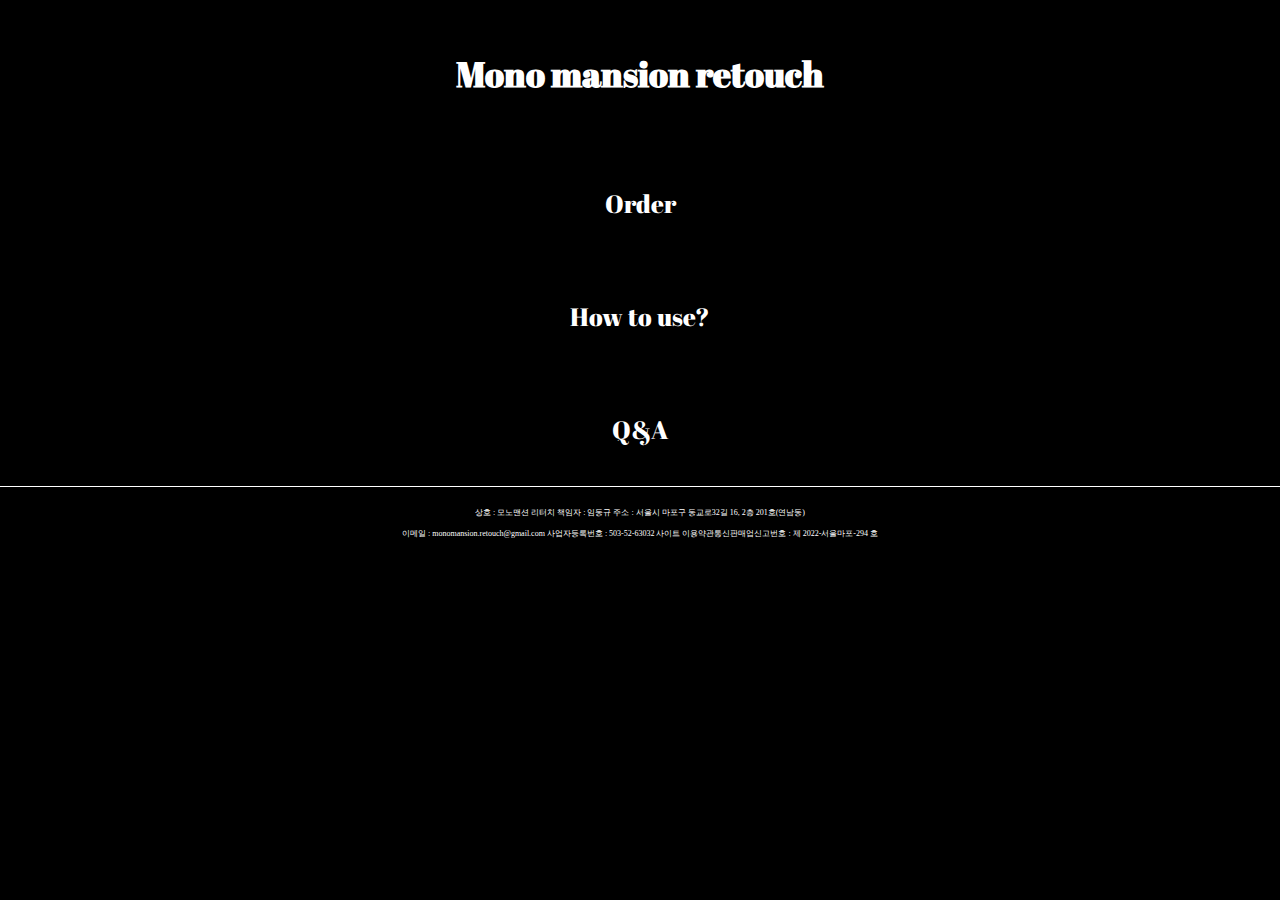
<file: index.html>
<!DOCTYPE html>
<html lang="ko">
  <head>
    <meta charset="UTF-8" />
    <meta http-equiv="X-UA-Compatible" content="IE=edge" />
    <meta name="viewport" content="width=device-width, initial-scale=1.0" />
    <title>스터디4주차과제</title>
    <link rel="stylesheet" href="./style.css" />
    <link rel="preconnect" href="https://fonts.googleapis.com" />
    <link rel="preconnect" href="https://fonts.gstatic.com" crossorigin />
    <link
      href="https://fonts.googleapis.com/css2?family=Abril+Fatface&family=Black+Han+Sans&family=Gamja+Flower&family=Gothic+A1:wght@700;800&family=Hind+Siliguri:wght@300&family=Roboto&display=swap"
      rel="stylesheet"
    />
  </head>
  <body>
    <header class="hd">
      <div class="container">
        <h1 class="hd-title">
          <a href="./index.html">Mono mansion retouch</a>
        </h1>
      </div>
    </header>

    <section class="sec">
      <div class="container">
        <article>
          <p>
            <a href="index1.html">Order</a>
          </p>
        </article>
        <article>
          <p><a href="index2.html">How to use?</a></p>
        </article>
        <article>
          <p><a href="index3.html">Q&A</a></p>
        </article>
      </div>
    </section>

    <footer class="fot">
      <div class="container">
        <p>
          상호 : 모노맨션 리터치 책임자 : 임동규 주소 : 서울시 마포구 동교로32길
          16, 2층 201호(연남동)
        </p>
        <p>
          이메일 : monomansion.retouch@gmail.com 사업자등록번호 : 503-52-63032
          사이트 이용약관통신판매업신고번호 : 제 2022-서울마포-294 호
        </p>
      </div>
    </footer>
  </body>
</html>
</file>
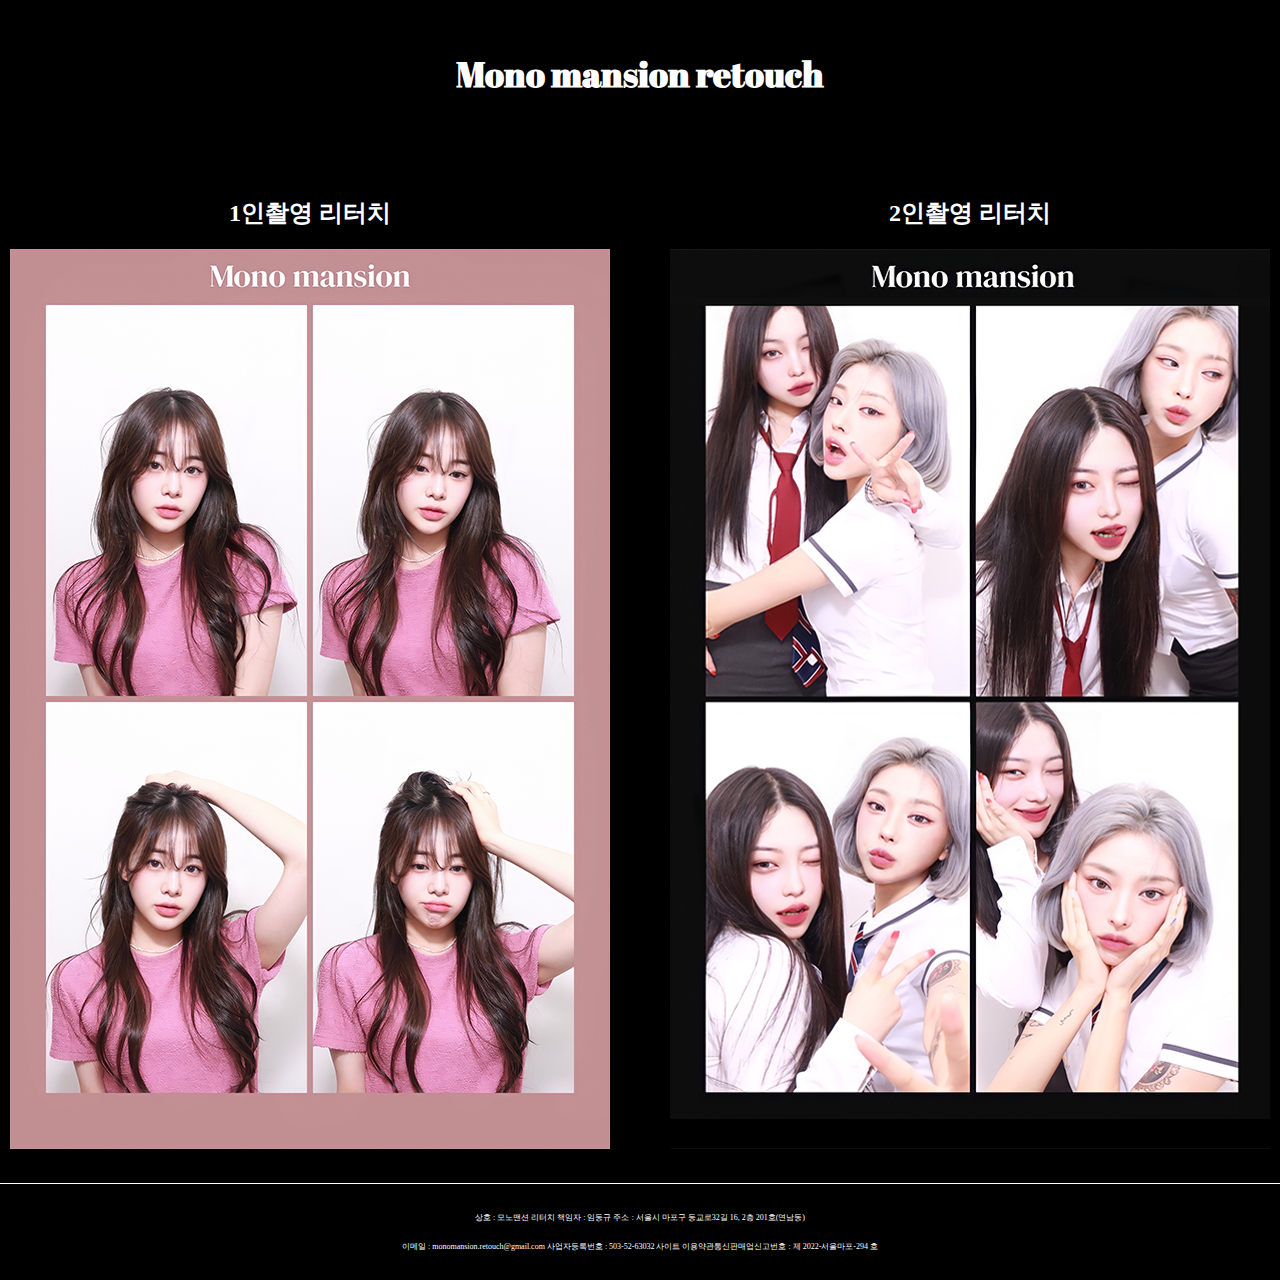
<file: index1.html>
<!DOCTYPE html>
<html lang="ko">
  <head>
    <meta charset="UTF-8" />
    <meta http-equiv="X-UA-Compatible" content="IE=edge" />
    <meta name="viewport" content="width=device-width, initial-scale=1.0" />
    <title>스터디4주차과제</title>
    <link rel="stylesheet" href="./style1.css" />
    <link rel="preconnect" href="https://fonts.googleapis.com" />
    <link rel="preconnect" href="https://fonts.gstatic.com" crossorigin />
    <link
      href="https://fonts.googleapis.com/css2?family=Abril+Fatface&family=Black+Han+Sans&family=Gamja+Flower&family=Gothic+A1:wght@700;800&family=Hind+Siliguri:wght@300&family=Roboto&display=swap"
      rel="stylesheet"
    />
  </head>
  <body>
    <header class="hd">
      <div class="container">
        <h1 class="hd-title">
          <a href="./index.html">Mono mansion retouch</a>
        </h1>
      </div>
    </header>

    <section class="sec">
      <div class="container">
        <article class="atc1">
          <h2>1인촬영 리터치</h2>
          <a href="index4.html"
            ><img src="image/image1.png" alt="1인촬영 리터치"
          /></a>
        </article>
        <article class="atc2">
          <h2>2인촬영 리터치</h2>
          <a href="index5.html"
            ><img src="image/image2.png" alt="2인촬영 리터치"
          /></a>
        </article>
      </div>
    </section>

    <footer class="fot">
      <div class="container">
        <p>
          상호 : 모노맨션 리터치 책임자 : 임동규 주소 : 서울시 마포구 동교로32길
          16, 2층 201호(연남동)
        </p>
        <p>
          이메일 : monomansion.retouch@gmail.com 사업자등록번호 : 503-52-63032
          사이트 이용약관통신판매업신고번호 : 제 2022-서울마포-294 호
        </p>
      </div>
    </footer>
  </body>
</html>
</file>
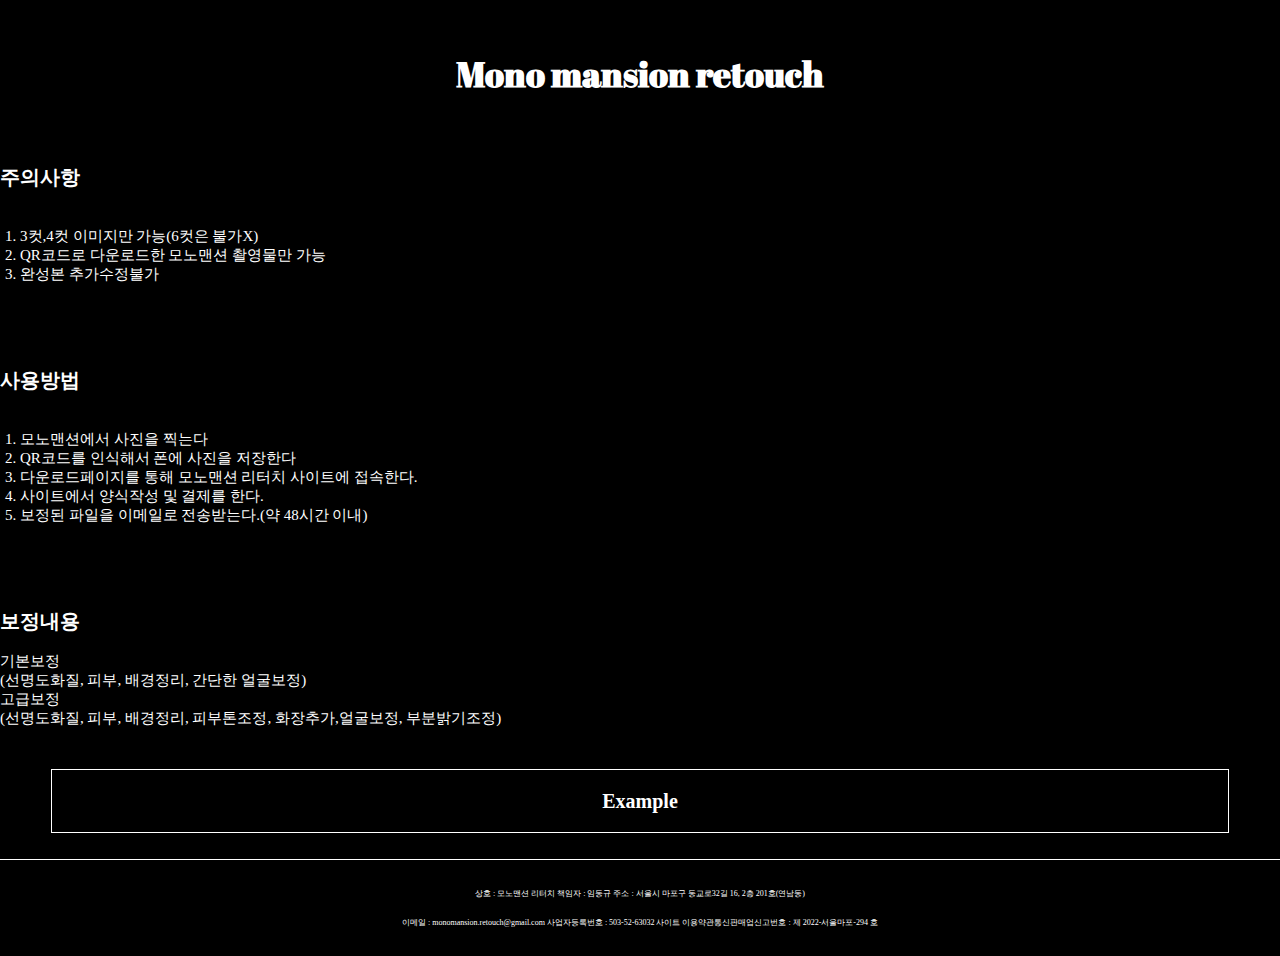
<file: index2.html>
<!DOCTYPE html>
<html lang="ko">
  <head>
    <meta charset="UTF-8" />
    <meta http-equiv="X-UA-Compatible" content="IE=edge" />
    <meta name="viewport" content="width=device-width, initial-scale=1.0" />
    <title>스터디4주차과제</title>
    <link rel="stylesheet" href="./style2.css" />
    <link rel="preconnect" href="https://fonts.googleapis.com" />
    <link rel="preconnect" href="https://fonts.gstatic.com" crossorigin />
    <link
      href="https://fonts.googleapis.com/css2?family=Abril+Fatface&family=Black+Han+Sans&family=Gamja+Flower&family=Gothic+A1:wght@700;800&family=Hind+Siliguri:wght@300&family=Roboto&display=swap"
      rel="stylesheet"
    />
  </head>
  <body>
    <header class="hd">
      <div class="container">
        <a href="index.html"><h1 class="hd-title">Mono mansion retouch</h1></a>
      </div>
    </header>

    <section class="sec">
      <article class="atc1">
        <h2>주의사항</h2>
        <ol>
          <li>3컷,4컷 이미지만 가능(6컷은 불가X)</li>
          <li>QR코드로 다운로드한 모노맨션 촬영물만 가능</li>
          <li>완성본 추가수정불가</li>
        </ol>
      </article>
      <article class="atc2">
        <h2>사용방법</h2>
        <ol>
          <li>모노맨션에서 사진을 찍는다</li>
          <li>QR코드를 인식해서 폰에 사진을 저장한다</li>
          <li>다운로드페이지를 통해 모노맨션 리터치 사이트에 접속한다.</li>
          <li>사이트에서 양식작성 및 결제를 한다.</li>
          <li>보정된 파일을 이메일로 전송받는다.(약 48시간 이내)</li>
        </ol>
      </article>
      <article class="atc3">
        <h2>보정내용</h2>
        <ol>
          <li>기본보정<br />(선명도화질, 피부, 배경정리, 간단한 얼굴보정)</li>
          <li>
            고급보정<br />(선명도화질, 피부, 배경정리, 피부톤조정,
            화장추가,얼굴보정, 부분밝기조정)
          </li>
        </ol>
      </article>
      <article class="atc4">
        <div class="container">
          <p>
            <a
              href="https://www.instagram.com/mono.mansion_retouch/?igshid=YmMyMTA2M2Y%3D"
              >Example</a
            >
          </p>
        </div>
      </article>
    </section>

    <footer class="fot">
      <div class="container">
        <p>
          상호 : 모노맨션 리터치 책임자 : 임동규 주소 : 서울시 마포구 동교로32길
          16, 2층 201호(연남동)
        </p>
        <p>
          이메일 : monomansion.retouch@gmail.com 사업자등록번호 : 503-52-63032
          사이트 이용약관통신판매업신고번호 : 제 2022-서울마포-294 호
        </p>
      </div>
    </footer>
  </body>
</html>
</file>
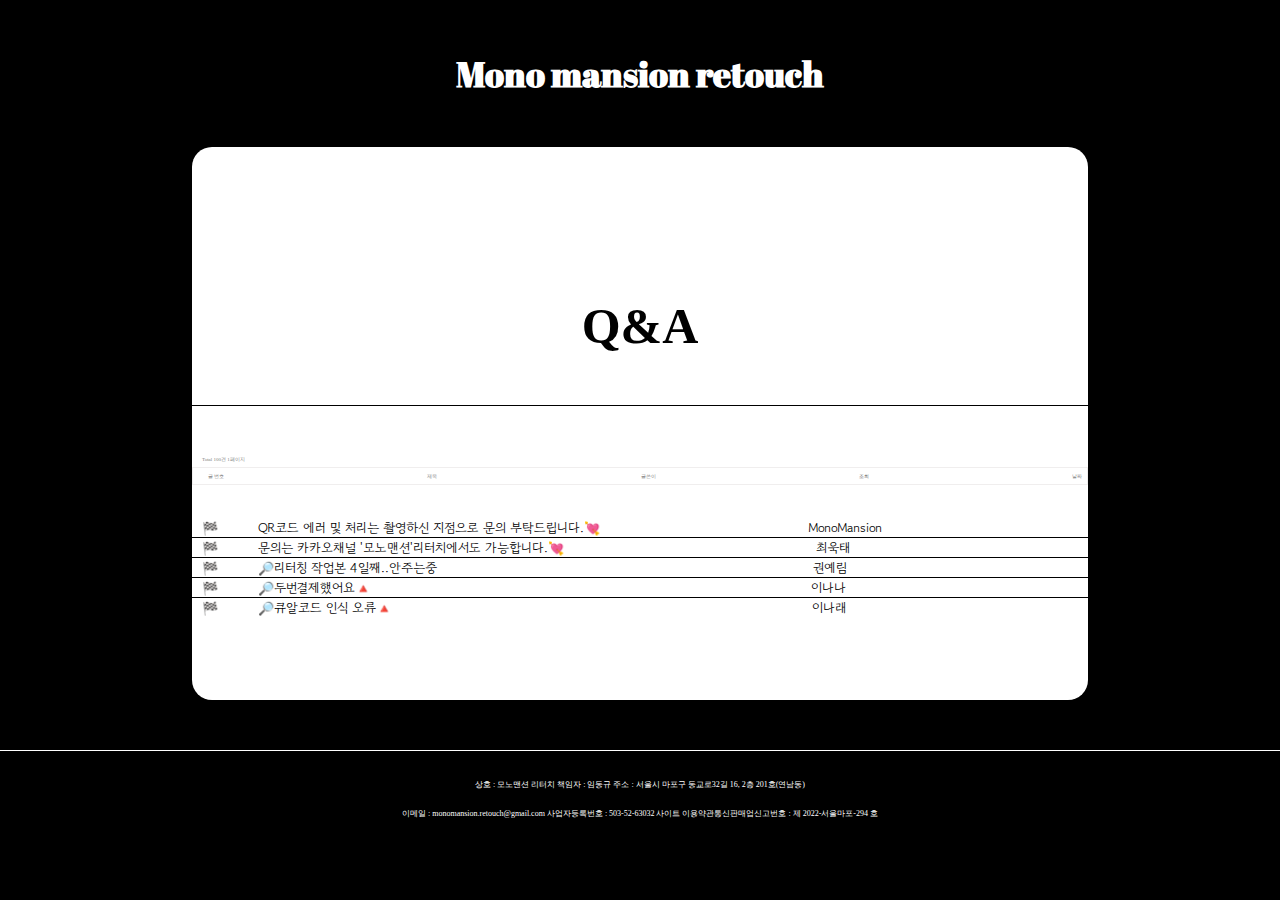
<file: index3.html>
<!DOCTYPE html>
<html lang="ko">
  <head>
    <meta charset="UTF-8" />
    <meta http-equiv="X-UA-Compatible" content="IE=edge" />
    <meta name="viewport" content="width=device-width, initial-scale=1.0" />
    <title>스터디4주차과제</title>
    <link rel="stylesheet" href="./style3.css" />
    <link rel="preconnect" href="https://fonts.googleapis.com" />
    <link rel="preconnect" href="https://fonts.gstatic.com" crossorigin />
    <link
      href="https://fonts.googleapis.com/css2?family=Abril+Fatface&family=Black+Han+Sans&family=Gamja+Flower&family=Gothic+A1:wght@700;800&family=Hind+Siliguri:wght@300&family=Roboto&display=swap"
      rel="stylesheet"
    />
    <link rel="preconnect" href="https://fonts.googleapis.com" />
    <link rel="preconnect" href="https://fonts.gstatic.com" crossorigin />
    <link
      href="https://fonts.googleapis.com/css2?family=Gowun+Dodum&family=Stylish&display=swap"
      rel="stylesheet"
    />
  </head>
  <body>
    <header class="hd">
      <div class="container">
        <a href="index.html"><h1 class="hd-title">Mono mansion retouch</h1></a>
      </div>
    </header>
    <section>
      <div class="container">
        <h3>Q&A</h3>
        <p>Total 100건 1페이지</p>
        <div class="QA-title">
          <p>글 번호</p>
          <p>제목</p>
          <p>글쓴이</p>
          <p>조회</p>
          <p>날짜</p>
        </div>
        <ul class="QA-list">
          <li>
            🏁&nbsp;&nbsp;&nbsp;&nbsp;&nbsp;&nbsp;&nbsp;&nbsp;&nbsp;&nbsp;QR코드
            에러 및 처리는 촬영하신 지점으로 문의
            부탁드립니다.💘&nbsp;&nbsp;&nbsp;&nbsp;&nbsp;&nbsp;&nbsp;&nbsp;&nbsp;&nbsp;&nbsp;&nbsp;&nbsp;&nbsp;&nbsp;&nbsp;&nbsp;&nbsp;&nbsp;&nbsp;&nbsp;&nbsp;&nbsp;&nbsp;&nbsp;&nbsp;&nbsp;&nbsp;&nbsp;&nbsp;&nbsp;&nbsp;&nbsp;&nbsp;&nbsp;&nbsp;&nbsp;&nbsp;&nbsp;&nbsp;&nbsp;&nbsp;&nbsp;&nbsp;&nbsp;&nbsp;&nbsp;&nbsp;&nbsp;&nbsp;&nbsp;&nbsp;MonoMansion
          </li>
          <li>
            🏁&nbsp;&nbsp;&nbsp;&nbsp;&nbsp;&nbsp;&nbsp;&nbsp;&nbsp;&nbsp;문의는
            카카오채널 '모노맨션'리터치에서도
            가능합니다.💘&nbsp;&nbsp;&nbsp;&nbsp;&nbsp;&nbsp;&nbsp;&nbsp;&nbsp;&nbsp;&nbsp;&nbsp;&nbsp;&nbsp;&nbsp;&nbsp;&nbsp;&nbsp;&nbsp;&nbsp;&nbsp;&nbsp;&nbsp;&nbsp;&nbsp;&nbsp;&nbsp;&nbsp;&nbsp;&nbsp;&nbsp;&nbsp;&nbsp;&nbsp;&nbsp;&nbsp;&nbsp;&nbsp;&nbsp;&nbsp;&nbsp;&nbsp;&nbsp;&nbsp;&nbsp;&nbsp;&nbsp;&nbsp;&nbsp;&nbsp;&nbsp;&nbsp;&nbsp;&nbsp;&nbsp;&nbsp;&nbsp;&nbsp;&nbsp;&nbsp;&nbsp;&nbsp;&nbsp;최욱태
          </li>
          <li>
            🏁&nbsp;&nbsp;&nbsp;&nbsp;&nbsp;&nbsp;&nbsp;&nbsp;&nbsp;&nbsp;🔎리터칭
            작업본
            4일째..안주는중&nbsp;&nbsp;&nbsp;&nbsp;&nbsp;&nbsp;&nbsp;&nbsp;&nbsp;&nbsp;&nbsp;&nbsp;&nbsp;&nbsp;&nbsp;&nbsp;&nbsp;&nbsp;&nbsp;&nbsp;&nbsp;&nbsp;&nbsp;&nbsp;&nbsp;&nbsp;&nbsp;&nbsp;&nbsp;&nbsp;&nbsp;&nbsp;&nbsp;&nbsp;&nbsp;&nbsp;&nbsp;&nbsp;&nbsp;&nbsp;&nbsp;&nbsp;&nbsp;&nbsp;&nbsp;&nbsp;&nbsp;&nbsp;&nbsp;&nbsp;&nbsp;&nbsp;&nbsp;&nbsp;&nbsp;&nbsp;&nbsp;&nbsp;&nbsp;&nbsp;&nbsp;&nbsp;&nbsp;&nbsp;&nbsp;&nbsp;&nbsp;&nbsp;&nbsp;&nbsp;&nbsp;&nbsp;&nbsp;&nbsp;&nbsp;&nbsp;&nbsp;&nbsp;&nbsp;&nbsp;&nbsp;&nbsp;&nbsp;&nbsp;&nbsp;&nbsp;&nbsp;&nbsp;&nbsp;&nbsp;&nbsp;&nbsp;&nbsp;&nbsp;권예림
          </li>
          <li>
            🏁&nbsp;&nbsp;&nbsp;&nbsp;&nbsp;&nbsp;&nbsp;&nbsp;&nbsp;&nbsp;🔎두번결제했어요🔺&nbsp;&nbsp;&nbsp;&nbsp;&nbsp;&nbsp;&nbsp;&nbsp;&nbsp;&nbsp;&nbsp;&nbsp;&nbsp;&nbsp;&nbsp;&nbsp;&nbsp;&nbsp;&nbsp;&nbsp;&nbsp;&nbsp;&nbsp;&nbsp;&nbsp;&nbsp;&nbsp;&nbsp;&nbsp;&nbsp;&nbsp;&nbsp;&nbsp;&nbsp;&nbsp;&nbsp;&nbsp;&nbsp;&nbsp;&nbsp;&nbsp;&nbsp;&nbsp;&nbsp;&nbsp;&nbsp;&nbsp;&nbsp;&nbsp;&nbsp;&nbsp;&nbsp;&nbsp;&nbsp;&nbsp;&nbsp;&nbsp;&nbsp;&nbsp;&nbsp;&nbsp;&nbsp;&nbsp;&nbsp;&nbsp;&nbsp;&nbsp;&nbsp;&nbsp;&nbsp;&nbsp;&nbsp;&nbsp;&nbsp;&nbsp;&nbsp;&nbsp;&nbsp;&nbsp;&nbsp;&nbsp;&nbsp;&nbsp;&nbsp;&nbsp;&nbsp;&nbsp;&nbsp;&nbsp;&nbsp;&nbsp;&nbsp;&nbsp;&nbsp;&nbsp;&nbsp;&nbsp;&nbsp;&nbsp;&nbsp;&nbsp;&nbsp;&nbsp;&nbsp;&nbsp;&nbsp;&nbsp;&nbsp;&nbsp;&nbsp;이나나
          </li>
          <li>
            🏁&nbsp;&nbsp;&nbsp;&nbsp;&nbsp;&nbsp;&nbsp;&nbsp;&nbsp;&nbsp;🔎큐알코드
            인식
            오류🔺&nbsp;&nbsp;&nbsp;&nbsp;&nbsp;&nbsp;&nbsp;&nbsp;&nbsp;&nbsp;&nbsp;&nbsp;&nbsp;&nbsp;&nbsp;&nbsp;&nbsp;&nbsp;&nbsp;&nbsp;&nbsp;&nbsp;&nbsp;&nbsp;&nbsp;&nbsp;&nbsp;&nbsp;&nbsp;&nbsp;&nbsp;&nbsp;&nbsp;&nbsp;&nbsp;&nbsp;&nbsp;&nbsp;&nbsp;&nbsp;&nbsp;&nbsp;&nbsp;&nbsp;&nbsp;&nbsp;&nbsp;&nbsp;&nbsp;&nbsp;&nbsp;&nbsp;&nbsp;&nbsp;&nbsp;&nbsp;&nbsp;&nbsp;&nbsp;&nbsp;&nbsp;&nbsp;&nbsp;&nbsp;&nbsp;&nbsp;&nbsp;&nbsp;&nbsp;&nbsp;&nbsp;&nbsp;&nbsp;&nbsp;&nbsp;&nbsp;&nbsp;&nbsp;&nbsp;&nbsp;&nbsp;&nbsp;&nbsp;&nbsp;&nbsp;&nbsp;&nbsp;&nbsp;&nbsp;&nbsp;&nbsp;&nbsp;&nbsp;&nbsp;&nbsp;&nbsp;&nbsp;&nbsp;&nbsp;&nbsp;&nbsp;&nbsp;&nbsp;&nbsp;&nbsp;이나래
          </li>
        </ul>
      </div>
    </section>
    <footer class="fot">
      <div class="container">
        <p>
          상호 : 모노맨션 리터치 책임자 : 임동규 주소 : 서울시 마포구 동교로32길
          16, 2층 201호(연남동)
        </p>
        <p>
          이메일 : monomansion.retouch@gmail.com 사업자등록번호 : 503-52-63032
          사이트 이용약관통신판매업신고번호 : 제 2022-서울마포-294 호
        </p>
      </div>
    </footer>
  </body>
</html>
</file>
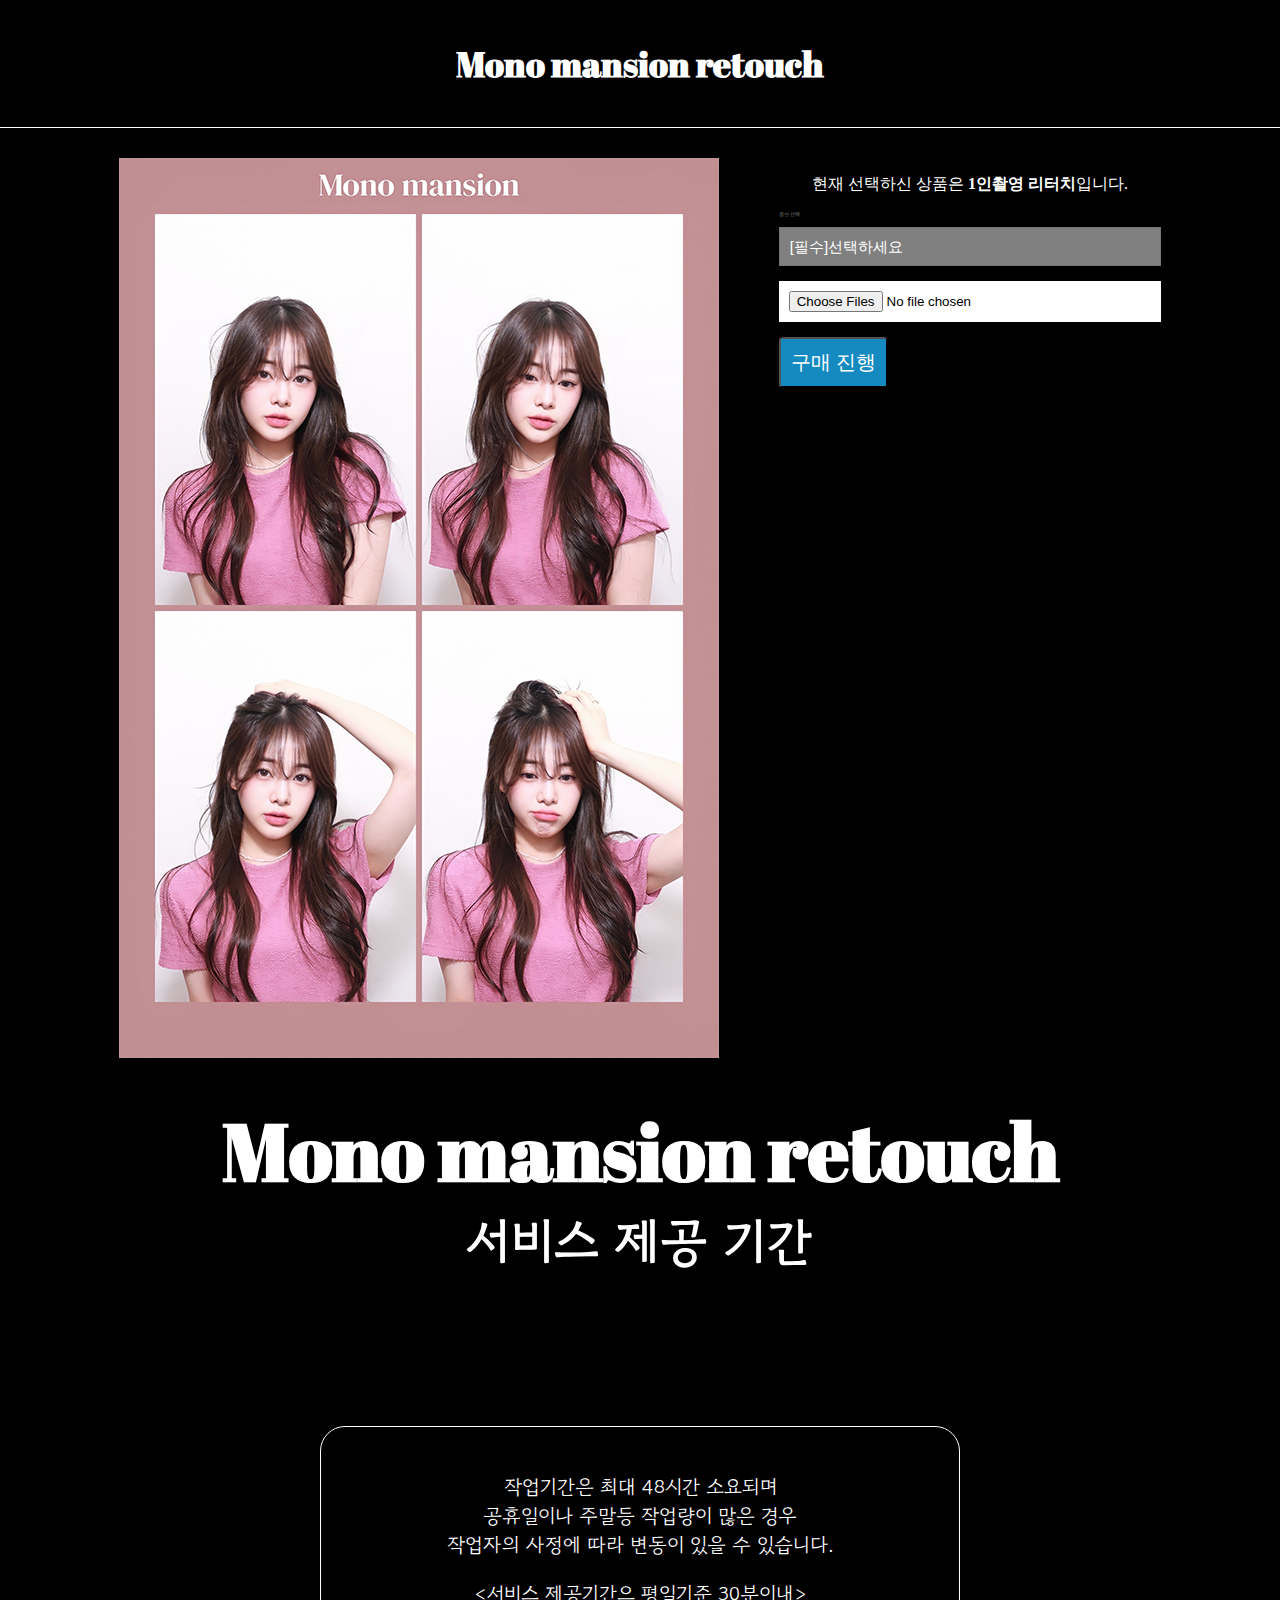
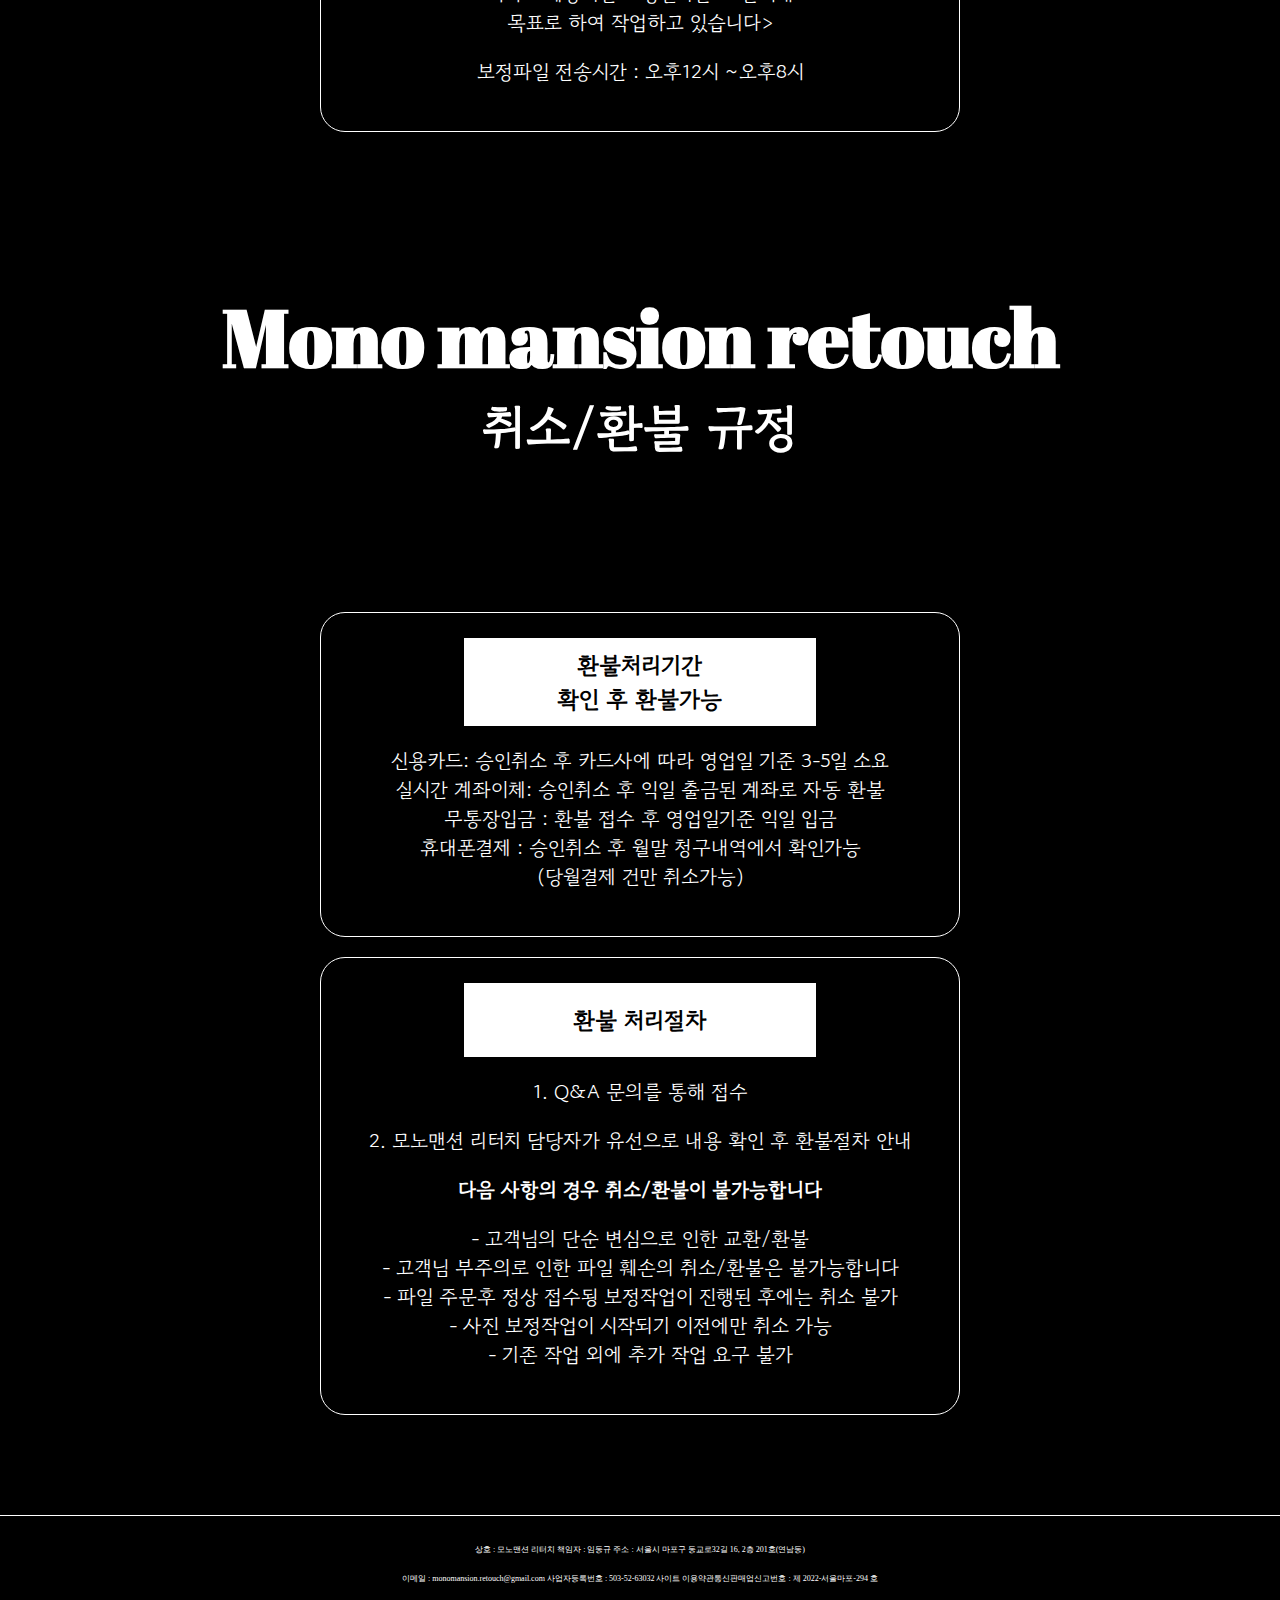
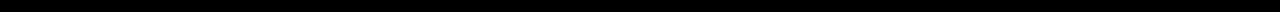
<file: index4.html>
<!DOCTYPE html>
<html lang="ko">
  <head>
    <meta charset="UTF-8" />
    <meta http-equiv="X-UA-Compatible" content="IE=edge" />
    <meta name="viewport" content="width=device-width, initial-scale=1.0" />
    <title>스터디4주차과제</title>
    <link rel="stylesheet" href="./style4.css" />
    <link rel="preconnect" href="https://fonts.googleapis.com" />
    <link rel="preconnect" href="https://fonts.gstatic.com" crossorigin />
    <link
      href="https://fonts.googleapis.com/css2?family=Abril+Fatface&family=Black+Han+Sans&family=Gamja+Flower&family=Gothic+A1:wght@700;800&family=Hind+Siliguri:wght@300&family=Roboto&display=swap"
      rel="stylesheet"
    />
    <link rel="preconnect" href="https://fonts.googleapis.com">
    <link rel="preconnect" href="https://fonts.gstatic.com" crossorigin>
    <link href="https://fonts.googleapis.com/css2?family=Gowun+Dodum&family=Stylish&display=swap" rel="stylesheet">
  </head>
  <body>
    <header class="hd">
      <div class="container">
        <a href="index.html"><h1 class="hd-title">Mono mansion retouch</h1></a>
      </div>
    </header>
    <section>
      <div class="container">
        <article class="atc1">
          <div class="img">
            <img
              src="image/image1.png"
              alt="1인촬영 리터치"
            />
          </div>
          <div class="select">
            <p>현재 선택하신 상품은 <b>1인촬영 리터치</b>입니다.</p>
            <label for="selectbox" class="selectbox-label">옵션 선택</label>
            <select id="selectbox">
              <option value="" selected>[필수]선택하세요</option>
              <option value="basic">기본보정 5,000원</option>
              <option value="high">고급보정 10,000원</option>
            </select>
            <input type="file" multiple />
            <button>구매 진행</button>
          </div>
        </article>

        <article class="atc3">
          <h3>Mono mansion retouch</h3>
          <h3 class="atc3-content">서비스 제공 기간</h3>
        </article>


        <article class="atc4">
          <p>
            작업기간은 최대 48시간 소요되며<br />
            공휴일이나 주말등 작업량이 많은 경우<br />
            작업자의 사정에 따라 변동이 있을 수 있습니다.</br>
          </p>
          <p>
            <서비스 제공기간으 평일기준 30분이내><br/>
            목표로 하여 작업하고 있습니다><br />
          </p>
          <p>보정파일 전송시간 : 오후12시 ~오후8시</p>
        </article>

        <article class="atc5">
          <h3>Mono mansion retouch</h3>
          <h3 class="atc5-content">취소/환불 규정</h3>
        </article>

        <article class="atc6">
          <h3>
              환불처리기간</br>
              확인 후 환불가능
          </h3>
          <p>
            신용카드: 승인취소 후 카드사에 따라 영업일 기준 3-5일 소요</br>
            실시간 계좌이체: 승인취소 후 익일 출금된 계좌로 자동 환불</br>
            무통장입금 : 환불 접수 후 영업일기준 익일 입금</br>
            휴대폰결제 : 승인취소 후 월말 청구내역에서 확인가능</br>
            (당월결제 건만 취소가능)
          </p>
        </article>

        <article class="atc7">
          <h3>
              환불 처리절차
          </h3>
          <p>1. Q&A 문의를 통해 접수</p>
          <p>2. 모노맨션 리터치 담당자가 유선으로 내용 확인 후 환불절차 안내</p>
          <p><b>다음 사항의 경우 취소/환불이 불가능합니다</b></p>
          <p>- 고객님의 단순 변심으로 인한 교환/환불<br/>
            - 고객님 부주의로 인한 파일 훼손의 취소/환불은 불가능합니다<br/>
            - 파일 주문후 정상 접수됭 보정작업이 진행된 후에는 취소 불가<br/>
            - 사진 보정작업이 시작되기 이전에만 취소 가능<br/>
            - 기존 작업 외에 추가 작업 요구 불가        
          </p>
        </article> 
      </div>
    </section>
    <footer class="fot">
      <div class="container">
        <p>
          상호 : 모노맨션 리터치 책임자 : 임동규 주소 : 서울시 마포구 동교로32길
          16, 2층 201호(연남동)
        </p>
        <p>
          이메일 : monomansion.retouch@gmail.com 사업자등록번호 : 503-52-63032
          사이트 이용약관통신판매업신고번호 : 제 2022-서울마포-294 호
        </p>
      </div>
    </footer>
  </body>
</html>
</file>
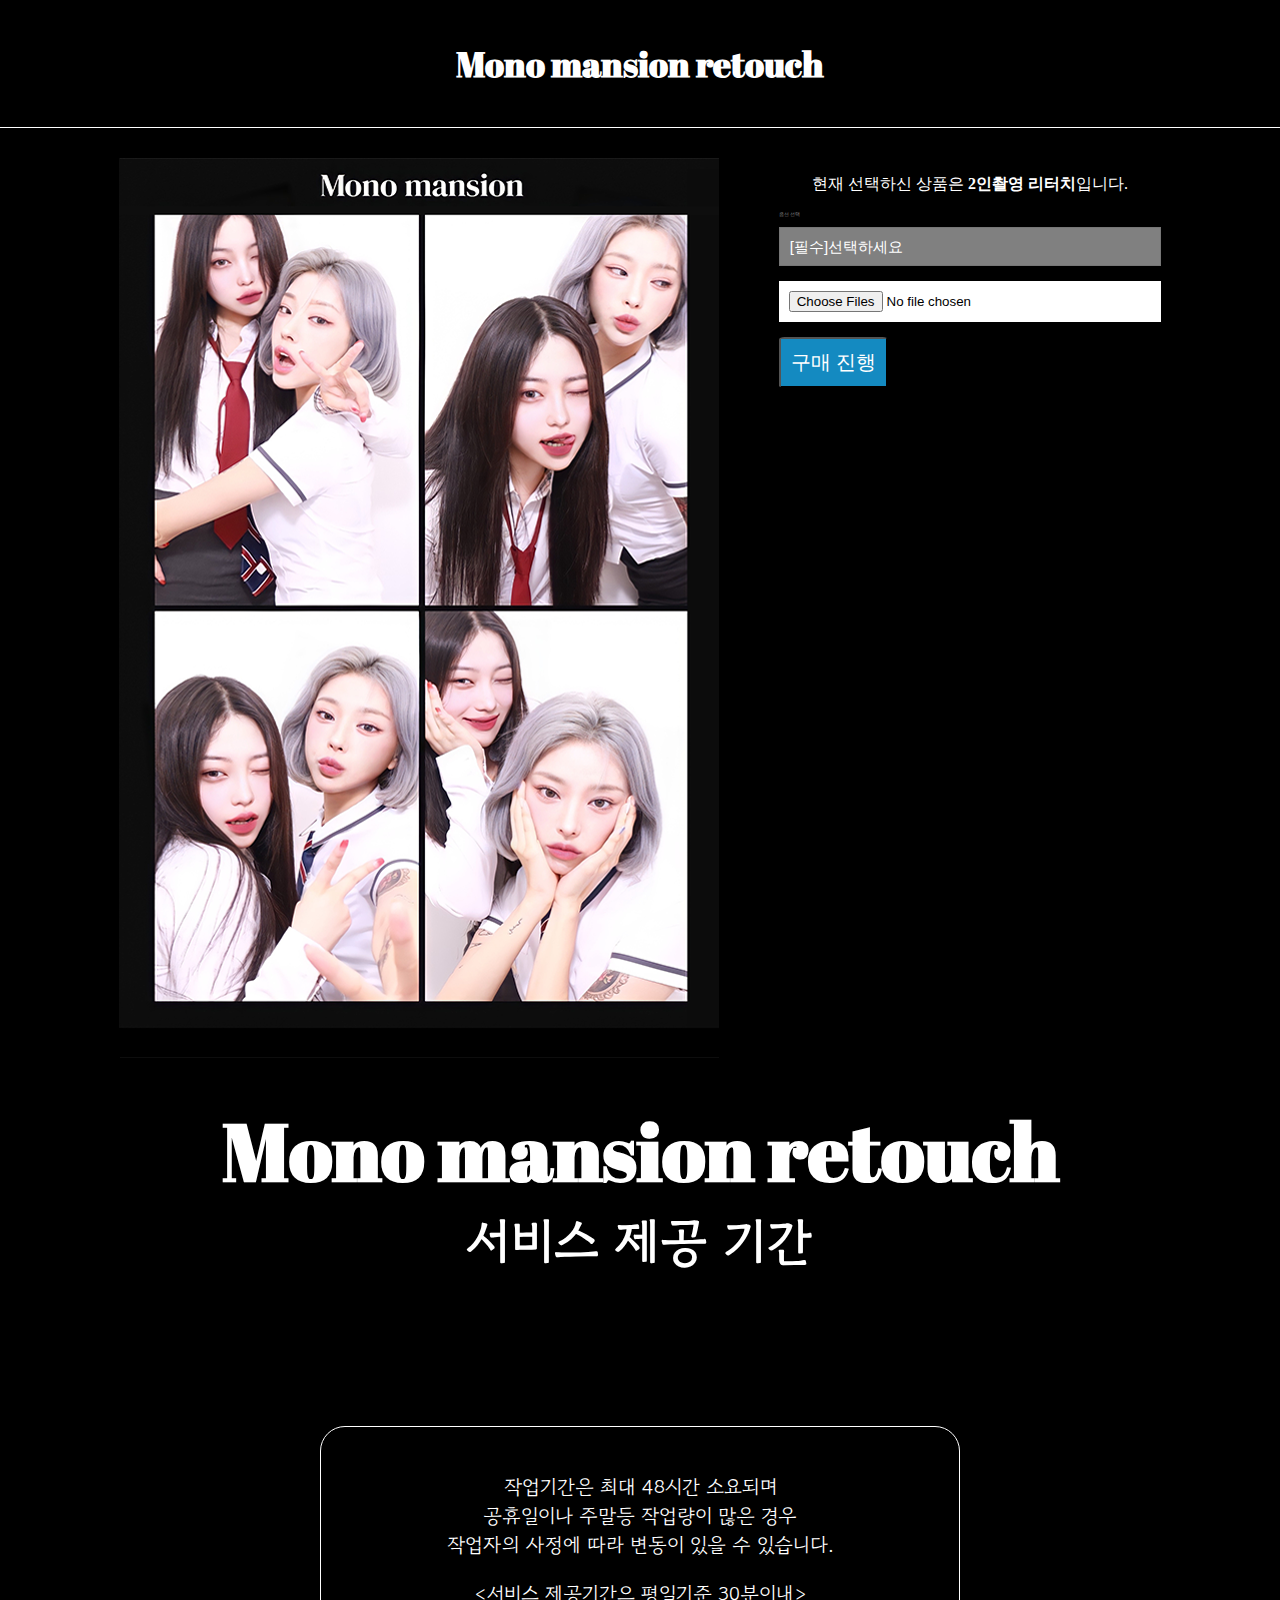
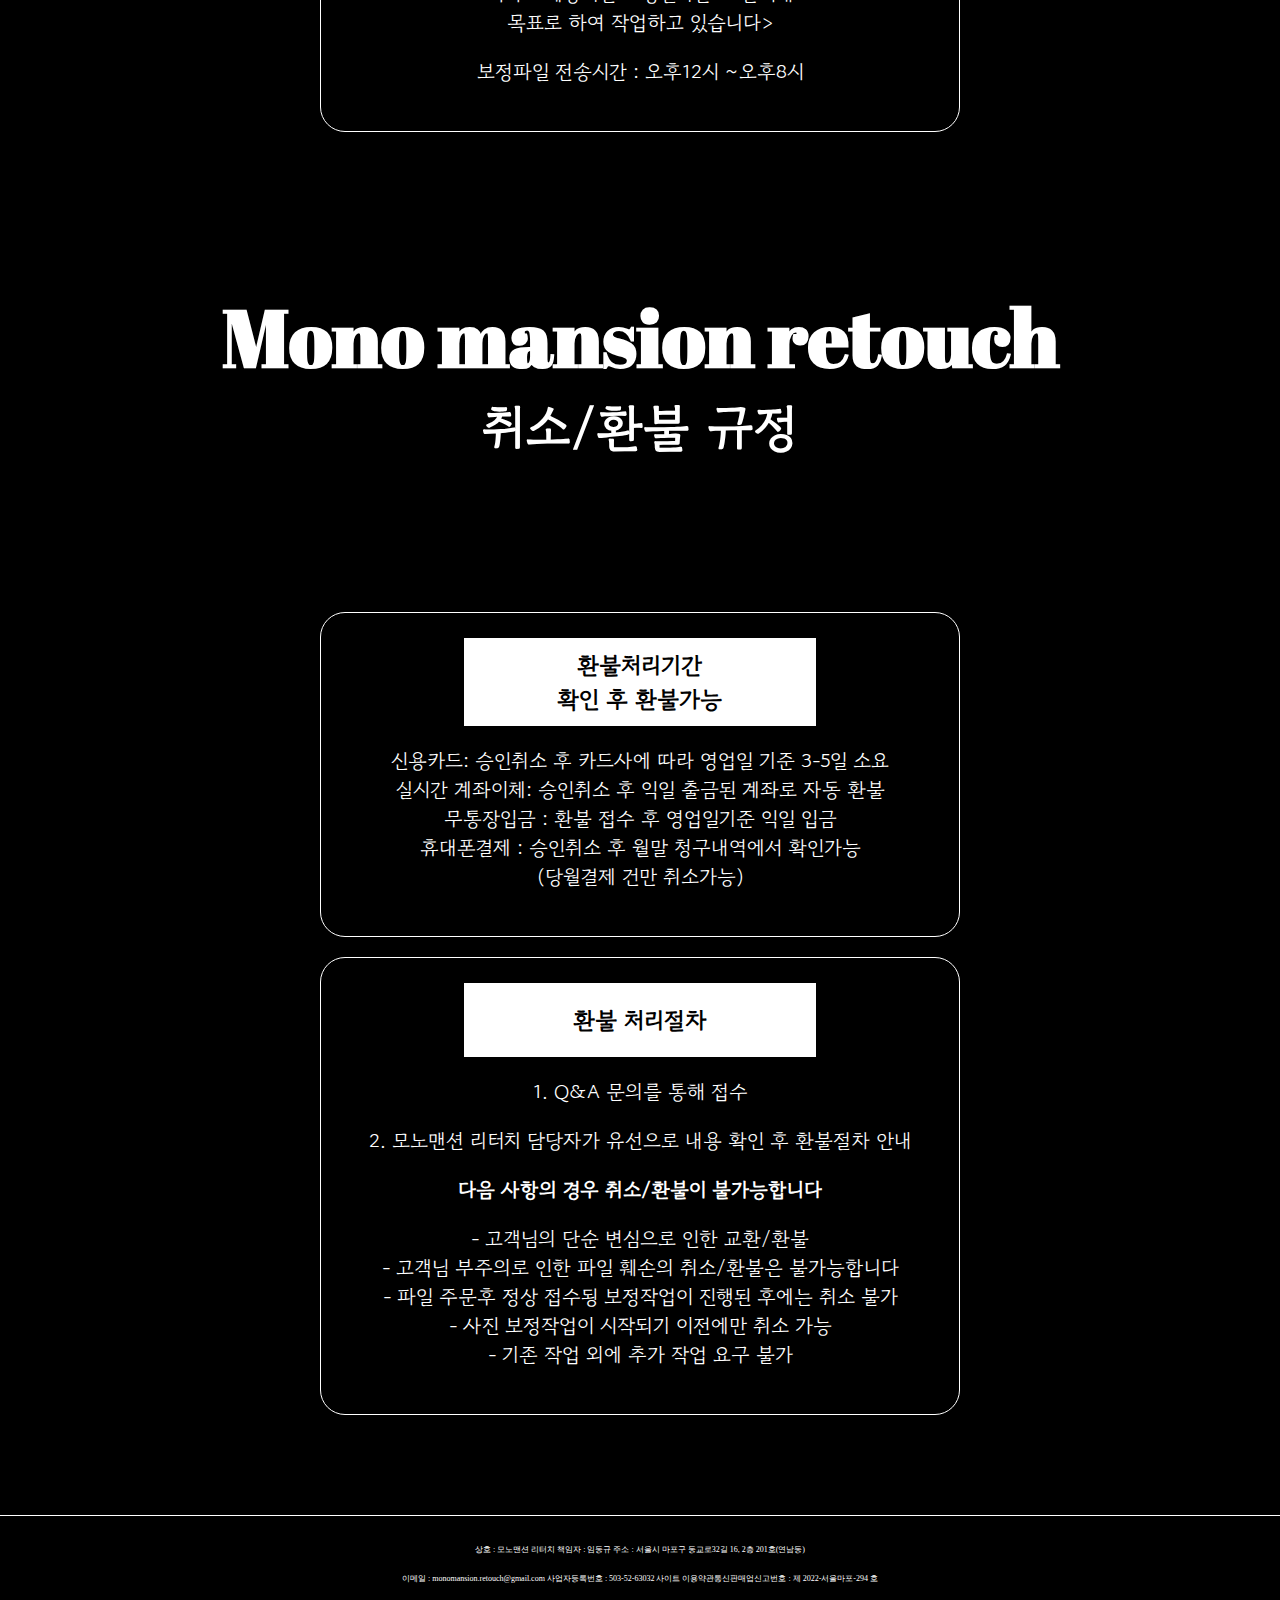
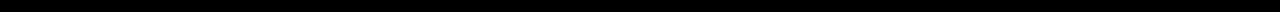
<file: index5.html>
<!DOCTYPE html>
<html lang="ko">
  <head>
    <meta charset="UTF-8" />
    <meta http-equiv="X-UA-Compatible" content="IE=edge" />
    <meta name="viewport" content="width=device-width, initial-scale=1.0" />
    <title>스터디4주차과제</title>
    <link rel="stylesheet" href="./style4.css" />
    <link rel="preconnect" href="https://fonts.googleapis.com" />
    <link rel="preconnect" href="https://fonts.gstatic.com" crossorigin />
    <link
      href="https://fonts.googleapis.com/css2?family=Abril+Fatface&family=Black+Han+Sans&family=Gamja+Flower&family=Gothic+A1:wght@700;800&family=Hind+Siliguri:wght@300&family=Roboto&display=swap"
      rel="stylesheet"
    />
    <link rel="preconnect" href="https://fonts.googleapis.com">
    <link rel="preconnect" href="https://fonts.gstatic.com" crossorigin>
    <link href="https://fonts.googleapis.com/css2?family=Gowun+Dodum&family=Stylish&display=swap" rel="stylesheet">
  </head>
  <body>
    <header class="hd">
      <div class="container">
        <a href="index.html"><h1 class="hd-title">Mono mansion retouch</h1></a>
      </div>
    </header>
    <section>
      <div class="container">
        <article class="atc1">
          <div class="img">
            <img
              src="image/image2.png"
              alt="2인촬영 리터치"
            />
          </div>
          <div class="select">
            <p>현재 선택하신 상품은 <b>2인촬영 리터치</b>입니다.</p>
            <label for="selectbox" class="selectbox-label">옵션 선택</label>
            <select id="selectbox">
              <option value="" selected>[필수]선택하세요</option>
              <option value="basic">기본보정 5,000원</option>
              <option value="high">고급보정 10,000원</option>
            </select>
            <input type="file" multiple />
            <button>구매 진행</button>
          </div>
        </article>

        <article class="atc3">
          <h3>Mono mansion retouch</h3>
          <h3 class="atc3-content">서비스 제공 기간</h3>
        </article>


        <article class="atc4">
          <p>
            작업기간은 최대 48시간 소요되며<br />
            공휴일이나 주말등 작업량이 많은 경우<br />
            작업자의 사정에 따라 변동이 있을 수 있습니다.</br>
          </p>
          <p>
            <서비스 제공기간으 평일기준 30분이내><br/>
            목표로 하여 작업하고 있습니다><br />
          </p>
          <p>보정파일 전송시간 : 오후12시 ~오후8시</p>
        </article>

        <article class="atc5">
          <h3>Mono mansion retouch</h3>
          <h3 class="atc5-content">취소/환불 규정</h3>
        </article>

        <article class="atc6">
          <h3>
              환불처리기간</br>
              확인 후 환불가능
          </h3>
          <p>
            신용카드: 승인취소 후 카드사에 따라 영업일 기준 3-5일 소요</br>
            실시간 계좌이체: 승인취소 후 익일 출금된 계좌로 자동 환불</br>
            무통장입금 : 환불 접수 후 영업일기준 익일 입금</br>
            휴대폰결제 : 승인취소 후 월말 청구내역에서 확인가능</br>
            (당월결제 건만 취소가능)
          </p>
        </article>

        <article class="atc7">
          <h3>
              환불 처리절차
          </h3>
          <p>1. Q&A 문의를 통해 접수</p>
          <p>2. 모노맨션 리터치 담당자가 유선으로 내용 확인 후 환불절차 안내</p>
          <p><b>다음 사항의 경우 취소/환불이 불가능합니다</b></p>
          <p>- 고객님의 단순 변심으로 인한 교환/환불<br/>
            - 고객님 부주의로 인한 파일 훼손의 취소/환불은 불가능합니다<br/>
            - 파일 주문후 정상 접수됭 보정작업이 진행된 후에는 취소 불가<br/>
            - 사진 보정작업이 시작되기 이전에만 취소 가능<br/>
            - 기존 작업 외에 추가 작업 요구 불가        
          </p>
        </article> 
      </div>
    </section>
    <footer class="fot">
      <div class="container">
        <p>
          상호 : 모노맨션 리터치 책임자 : 임동규 주소 : 서울시 마포구 동교로32길
          16, 2층 201호(연남동)
        </p>
        <p>
          이메일 : monomansion.retouch@gmail.com 사업자등록번호 : 503-52-63032
          사이트 이용약관통신판매업신고번호 : 제 2022-서울마포-294 호
        </p>
      </div>
    </footer>
  </body>
</html>
</file>
<file: style.css>
* {
    box-sizing: border-box;
}
/* font-family: 'Abril Fatface', cursive; */
body {
    background-color: black;
    margin:0;
    padding:0;
    color: white;
}

.container {
    margin:0 auto;
    text-align: center;
}

.hd .hd-title {
    margin:0;
    padding:50px 0;
    font-size: 35px;
    font-family: 'Abril Fatface', cursive;
}


.hd-title a:link , .hd-title a:visited {
    text-decoration: none;
    color:white;
}

.sec article {
    margin:0;
    font-size: 25px;
    font-family: 'Abril Fatface', cursive;
}

p {
    margin:0;
}
p a{
    display: block;
    padding:40px 0;
}

.sec a:link , .sec a:visited {
    text-decoration: none;
    color:white;
}

.sec a:hover {
    background-color: gray;
    text-decoration: underline;
}

.fot {
    border-top: 1px solid white;
}

.fot p:first-child {
    padding-top:20px;
    font-size: 8px;
}

.fot p:nth-child(2) {
    padding-top: 10px;
    font-size: 8px;
}
</file>
<file: style1.css>
* {
    box-sizing: border-box;
}
/* font-family: 'Abril Fatface', cursive; */
body {
    background-color: black;
    margin:0;
    padding:0;
    color: white;
}

.container {
    margin:0 auto;
    text-align: center;
}

.hd .hd-title {
    margin:0;
    padding:50px 0;
    font-size: 35px;
    font-family: 'Abril Fatface', cursive;
}

.hd-title a:link , .hd-title a:visited {
    text-decoration: none;
    color:white;
}

.sec .container{
    display: flex;
    justify-content: center;
}

.sec article {
    padding:30px;
} 

article:hover {
    box-shadow: 1px 1px 20px #dddddd83;
}

.fot {
    border-top: 1px solid white;
}

.fot p:first-child {
    padding-top:20px;
    font-size: 8px;
}

.fot p:nth-child(2) {
    padding-top: 10px;
    padding-bottom: 20px;
    font-size: 8px;
}
</file>
<file: style2.css>
* {
    box-sizing: border-box;
}
/* font-family: 'Abril Fatface', cursive; */
body {
    background-color: black;
    margin:0;
    padding:0;
    color: white;
}

.container {
    margin:0 auto;
    text-align: center;
}

.hd .hd-title {
    margin:0;
    padding:50px 0;
    font-size: 35px;
    font-family: 'Abril Fatface', cursive;
}

.sec article {
    padding-bottom:30px;
}

.sec article h2 {
    font-size: 20px;
}


.sec article ol {
    padding:20px;
}

.sec article li {
    font-size: 15px;
}

.sec .atc3>ol {
    list-style-type: none;
    padding:0px;
}

a:link,a:visited {
    text-decoration: none;
    color:white;
}

.sec .container>p>A {
    border: 1px solid white;
    padding:20px 550px;
    font-size: 20px;
    font-weight: bold;
}

.fot {
    border-top: 1px solid white;
}

.fot p:first-child {
    padding-top:20px;
    font-size: 8px;
}

.fot p:nth-child(2) {
    padding-top: 10px;
    padding-bottom: 20px;
    font-size: 8px;
}
</file>
<file: style3.css>
* {
    box-sizing: border-box;
}
/* font-family: 'Abril Fatface', cursive; */
body {
    background-color: black;
    margin:0;
    padding:0;
    color: white;
}

.container {
    margin:0 auto;
    text-align: center;
}

.hd .hd-title {
    margin:0;
    padding:50px 0;
    font-size: 35px;
    font-family: 'Abril Fatface', cursive;
}

.hd a:link , a:visited {
    text-decoration: none;
    color:white;
}

section .container {
    background-color: white;
    width: 70%;
    margin-bottom: 50px;
    color:black;
    border-radius: 20px;
    padding:50px 0px;
}

section h3 {
    font-size: 50px;
    padding: 50px;
    border-bottom: 1px solid black;
}

section p {
    text-align: left;
    padding-left: 10px;
    color: gray;
    font-size: 5px;
}

section .QA-title {
    display: flex;
    justify-content: space-between;
    padding-left:5px;
    border: 1px solid rgb(240, 238, 238);
    font-size: 10px;
}

section .QA-title p:last-child{
    padding-right: 5px;
}

section .QA-list {
    list-style-type: none;
    font-family: 'Gowun Dodum', sans-serif;
    padding:20px 0px;
    font-size: 13px;
}

section .QA-list li {
    border-bottom: 1px solid black;
    text-align: left;
    padding-left: 10px;
}

section .QA-list li:last-child {
    border-bottom: none;
}
.fot {
    border-top: 1px solid white;
}

.fot p:first-child {
    padding-top:20px;
    font-size: 8px;
}

.fot p:nth-child(2) {
    padding-top: 10px;
    padding-bottom: 20px;
    font-size: 8px;
}
</file>
<file: style4.css>
* {
    box-sizing: border-box;
}
/* font-family: 'Abril Fatface', cursive; */
body {
    background-color: black;
    margin:0;
    padding:0;
    color: white;
}

.container {
    margin:0 auto;
    text-align: center;
}

.hd .hd-title {
    margin:0;
    padding:40px 0;
    font-size: 35px;
    font-family: 'Abril Fatface', cursive;
    border-bottom: 1px solid white;
}

.hd a:link , a:visited {
    font-family: 'Gowun Dodum', sans-serif;
    text-decoration: none;
    color:white;
}

section .container {
    text-align: center;
}

.atc1 {
    display: inline-block;
}
.atc1 .img{
    float: left;
    padding:30px;
}

.atc1 .select {
    padding:30px;
    float: left;
}


.atc1::after{
    content: ' ';
    display: block;
    clear: left;
}

.select .selectbox-label {
    text-align: left;
    display: block;
    color:gray;
    font-size: 5px;
    padding-bottom:10px;
}


.select #selectbox {
    display: block;
    width: 100%;
    background-color: gray;
    padding: 10px;
    color:white;
    font-size: 15px;
    appearance:none;
    margin-bottom:15px;
}

.select input {
    width: 100%;
    background-color: white;
    padding: 10px;
    margin-bottom:15px;
    color: black;
}

.select button {
    float: left;
    background-color: rgba(21, 146, 204, 0.945);
    padding:10px;
    color: white;
    border-radius: 5%;
    font-size: 20px;
}

.atc3 h3{
    margin:0;
    font-size: 80px;
    font-family: 'Abril Fatface', cursive;
}

.atc3 .atc3-content {
    font-family: 'Gowun Dodum', sans-serif;
    font-size: 50px;
    margin-bottom: 150px;
}

.atc4 {
    font-family: 'Gowun Dodum', sans-serif;
    margin:0 auto;
    padding:25px;
    width: 50%;
    border: 1px solid white;
    border-radius: 25px;
    font-size: 20px;
    margin-bottom: 150px;
}

.atc5 h3{
    margin:0;
    font-size: 80px;
    font-family: 'Abril Fatface', cursive;

}

.atc5 .atc5-content {
    font-family: 'Gowun Dodum', sans-serif;
    font-size: 50px;
    margin-bottom: 150px;
}

.atc6 {
    font-family: 'Gowun Dodum', sans-serif;
    margin:0 auto;
    padding:25px;
    width: 50%;
    border: 1px solid white;
    border-radius: 25px;
    font-size: 20px;
    margin-bottom: 20px;
}

.atc6 h3 {
    background-color: white;
    color:black;
    padding:10px;
    width: 60%;
    margin:0 auto;
}

.atc7 {
    font-family: 'Gowun Dodum', sans-serif;
    margin:0 auto;
    padding:25px;
    width: 50%;
    border: 1px solid white;
    border-radius: 25px;
    font-size: 20px;
    margin-bottom: 100px;
}

.atc7 h3 {
    background-color: white;
    color:black;
    padding:20px;
    width: 60%;
    margin:0 auto;
}

.fot {
    border-top: 1px solid white;
}

.fot p:first-child {
    padding-top:20px;
    font-size: 8px;
}

.fot p:nth-child(2) {
    padding-top: 10px;
    padding-bottom: 20px;
    font-size: 8px;
}
</file>
